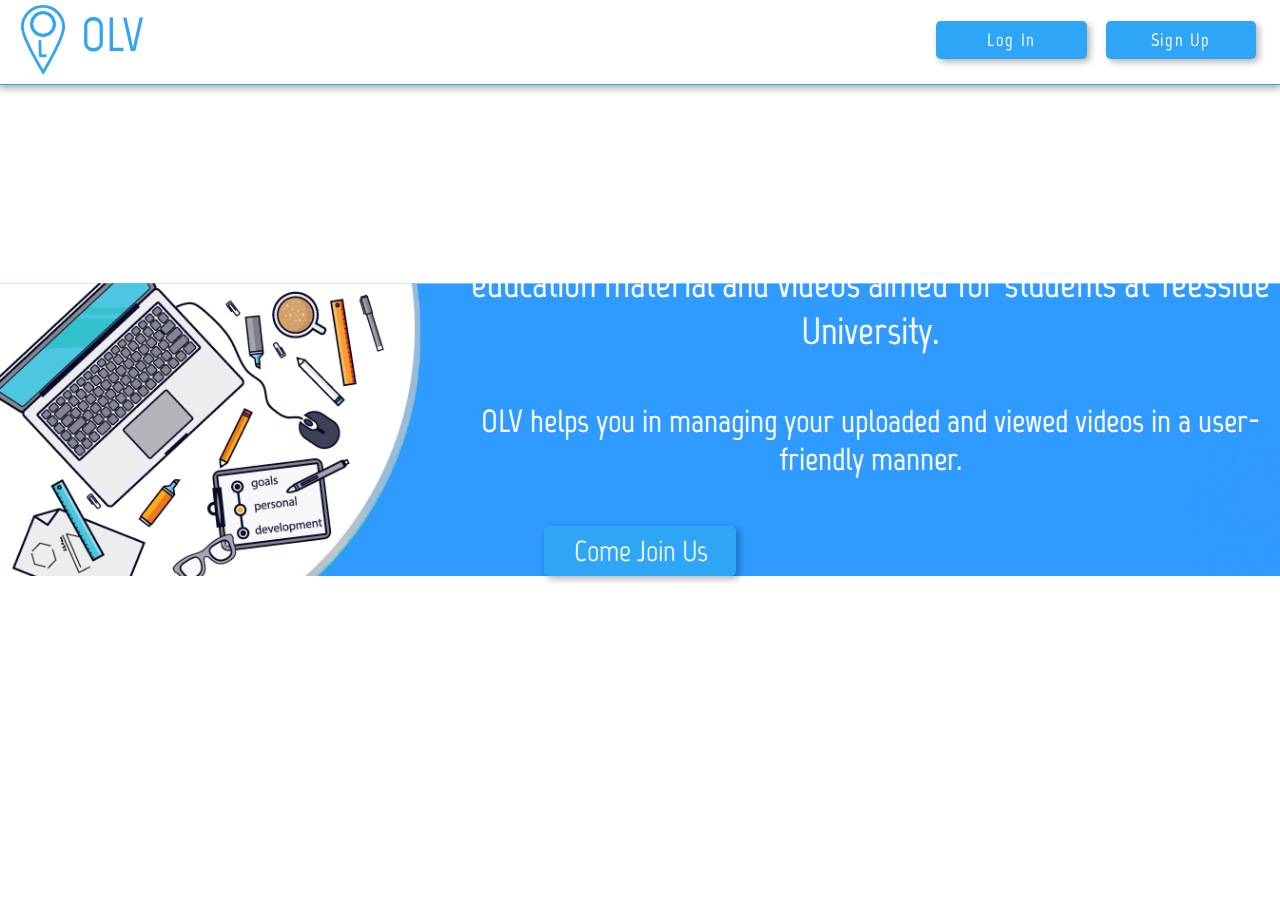
<file: index.html>
<!-- THSI IS THE PAGE WHICH OPENS WHEN THE USER FIRST OPENS THE WEBSITE AND HE / SHE IS CURRENTLY NOT LOGGED IN ... -->

<!DOCTYPE html>
<html>
<head>
	<title>OLV | Online Learning Video Repository</title>
	<link href="https://fonts.googleapis.com/css?family=Marvel" rel="stylesheet">
	<link rel="stylesheet" type="text/css" href="css/style.css">
</head>
<body>
	<!-- Contains the header ... -->
	<header>
		<div class="header">
			<div class="olv">
				<img class="logo" width="70" height="70" src="images/olv-logo-a.svg">
				<span class="name">OLV</span>
			</div>
			<div class="enter">
				<div class="login group">Log In</div>
				<div class="signup group">Sign Up</div>
				<img class="more-vert" src="images/more_vert.svg" />
				<ul class="log-options-list">
					<li class="list-items">Log In</li>
					<hr class="rule" />
					<li class="list-items">Sign Up</li>
				</ul>
			</div>
		</div>
	</header>

	<!-- Conatins the main content to be displayed ... -->
	<main class="main">
		<p class="intro" align="center">
			<!-- The paragraph introducing the web platform to the university students ... -->
			Online Learning Video Repository (OLV)
			is a crowd based web-application,
			a platform to provide free access to
			the quality education material and videos
			aimed for students at Teesside University.
		</p>
		<p align="center" class="desc">
			<!-- This paragraph provides a summary some of the features of the platform -->
			OLV helps you in managing your uploaded and viewed videos in a user-friendly manner.
		</p>
		<div class="join">
			Come Join Us
		</div>
	</main>

	<!-- Conatins the footer -->
	<footer>
		
	</footer>

	<script type="text/javascript" src="js/home.js"></script>

</body>
</html>
</file>
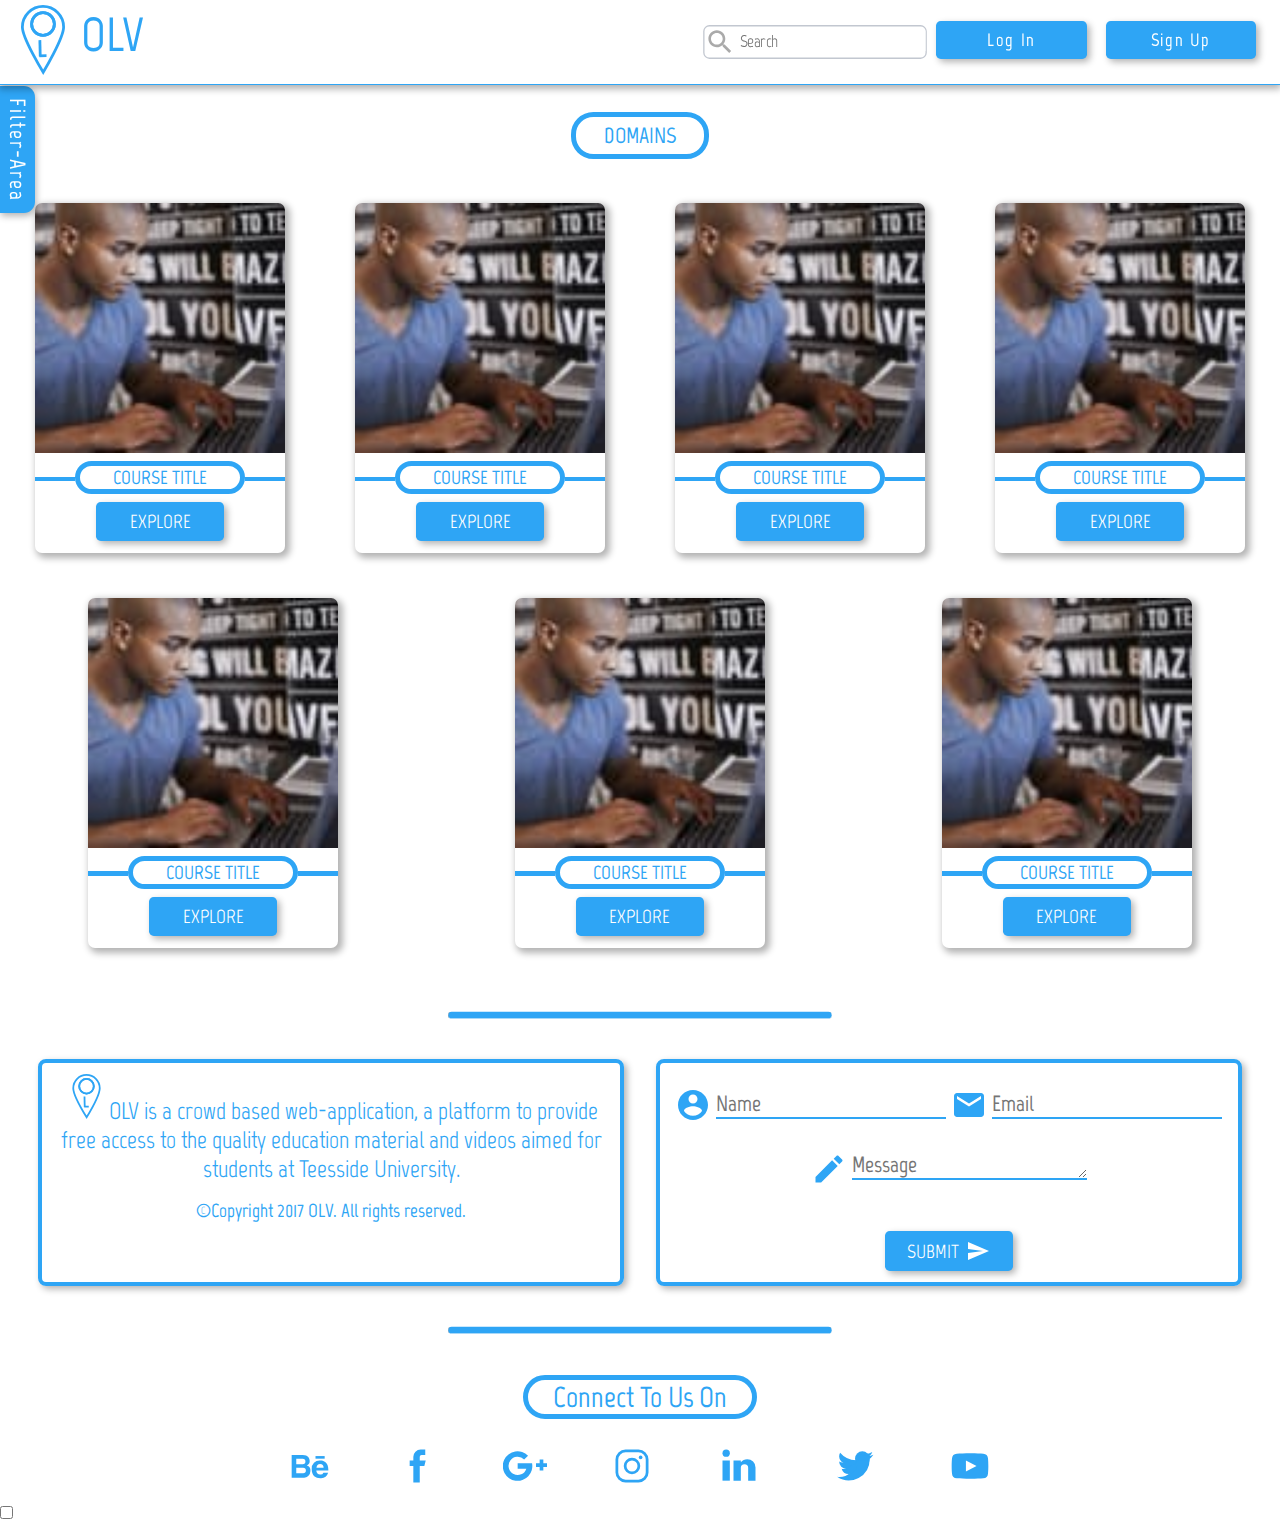
<file: home.html>
<!DOCTYPE html>
<html>
<head>
	<title>OLV | Online Learning Video Repository</title>
	<link href="https://fonts.googleapis.com/css?family=Marvel" rel="stylesheet">
	<link rel="stylesheet" type="text/css" href="css/style.css">
	<link rel="stylesheet" type="text/css" href="css/home.css">
	<link rel="stylesheet" type="text/css" href="css/video-repo.css">
</head>
<body>
	<!-- Contains the header ... -->
	<header>
		<div class="header">
			<div class="olv">
				<img class="logo" width="70" height="70" src="images/olv-logo-a.svg">
				<span class="name">OLV</span>
			</div>
			<div class="enter">
				<div class="search">
					<img class="search-svg" src="images/search.svg" />
					<input type="text" class="data-search" name="search" size="25vw" placeholder="Search" />
				</div>
				<div class="login group">Log In</div>
				<div class="signup group">Sign Up</div>
				<img class="more-vert" src="images/more_vert.svg" />
				<ul class="log-options-list">
					<li class="list-items">Log In</li>
					<hr class="rule" />
					<li class="list-items">Sign Up</li>
				</ul>
			</div>
		</div>
	</header>

	<main class="layout">
		<div class="filter-area">
			<div class="filter-items target">
				<div class="filter-data">
					<div class="filter-category">
						CHOOSE COURSES TO BE DISPLAYED
					</div>
					<div class="filter-choice">
						<input type="checkbox" id="" name="" value="" /><label class="topic" for="topic">Computer Science</label>
						<br class="separator" />
						<input type="checkbox" id="" name="" value="" /><label class="topic" for="topic">Data Science</label>
						<br class="separator" />
						<input type="checkbox" id="" name="" value="" /><label class="topic" for="topic">Math And Logic</label>
						<br class="separator" />
						<input type="checkbox" id="" name="" value="" /><label class="topic" for="topic">Language Learning</label>
						<br class="separator" />
						<input type="checkbox" id="" name="" value="" /><label class="topic" for="topic">Personal Development</label>
						<br class="separator" />
						<input type="checkbox" id="" name="" value="" /><label class="topic" for="topic">Life Science</label>
						<br class="separator" />
						<input type="checkbox" id="" name="" value="" /><label class="topic" for="topic">Arts And Humanities</label>
						<br class="separator" />
						<input type="checkbox" id="" name="" value="" /><label class="topic" for="topic">Business</label>
						<br class="separator" />
						<input type="checkbox" id="" name="" value="" /><label class="topic" for="topic">Social Sciences</label>
						<br class="separator" />
					</div>
				</div>
			</div>
			<p class="filter-label back">
				Filter-Area
			</p>
		</div>
		<div class="domain-resources">
			<div class="domains">DOMAINS</div>
			<div class="resources">
				<div class="card">
					<img class="course-thumb" src="images/course.jpg" width="250" height="250" />
					<div class="title-strip">	
						<div class="line"></div>
						<div class="title">COURSE TITLE</div>
						<div class="line"></div>
					</div>
					<div class="explore">EXPLORE</div>
				</div>
				<div class="card">
					<img class="course-thumb" src="images/course.jpg" width="250" height="250" />
					<div class="title-strip">	
						<div class="line"></div>
						<div class="title">COURSE TITLE</div>
						<div class="line"></div>
					</div>
					<div class="explore">EXPLORE</div>
				</div>
				<div class="card">
					<img class="course-thumb" src="images/course.jpg" width="250" height="250" />
					<div class="title-strip">	
						<div class="line"></div>
						<div class="title">COURSE TITLE</div>
						<div class="line"></div>
					</div>
					<div class="explore">EXPLORE</div>
				</div>
				<div class="card">
					<img class="course-thumb" src="images/course.jpg" width="250" height="250" />
					<div class="title-strip">	
						<div class="line"></div>
						<div class="title">COURSE TITLE</div>
						<div class="line"></div>
					</div>
					<div class="explore">EXPLORE</div>
				</div>
				<div class="card">
					<img class="course-thumb" src="images/course.jpg" width="250" height="250" />
					<div class="title-strip">	
						<div class="line"></div>
						<div class="title">COURSE TITLE</div>
						<div class="line"></div>
					</div>
					<div class="explore">EXPLORE</div>
				</div>
				<div class="card">
					<img class="course-thumb" src="images/course.jpg" width="250" height="250" />
					<div class="title-strip">	
						<div class="line"></div>
						<div class="title">COURSE TITLE</div>
						<div class="line"></div>
					</div>
					<div class="explore">EXPLORE</div>
				</div>
				<div class="card">
					<img class="course-thumb" src="images/course.jpg" width="250" height="250" />
					<div class="title-strip">	
						<div class="line"></div>
						<div class="title">COURSE TITLE</div>
						<div class="line"></div>
					</div>
					<div class="explore">EXPLORE</div>
				</div>
			</div>
		</div>
	</main>

	<hr class="spaces" />
	
	<footer class="bottom">
		<div class="footer">
			<div class="define upwards">
				<img src="images/olv-logo-a.svg" width="45" height="45" />OLV is a crowd based web-application,
				a platform to provide free access to
				the quality education material and
				videos aimed for students at
				Teesside&nbsp;University.

				<p class="copyright">&copy;Copyright 2017 OLV. All rights reserved.</p>
			</div>
			<div class="feedback upwards">
				<div class="inliner">
					<img class="acc" src="images/account.svg" />
					<input type="text" class="data-feed" size="24vw" name="name" placeholder="Name" />
				</div>
				<div class="inliner">
					<img class="mail" src="images/mail-large.svg" />
					<input type="email" class="data-feed" size="24vw" name="email" placeholder="Email" />
				</div>
				<br />
				<div>
					<img class="create" src="images/create.svg" />
					<textarea type="text" class="data-feed" name="msg" placeholder="Message" rows="1" cols="24vw"></textarea>
				</div>
				<br />
				<button type="submit" class="explore">
					SUBMIT
					<img class="send" src="images/send.svg" />
				</button>
			</div>
		</div>

		<hr class="spaces" />

		<div class="social">
			<p class="connect">Connect To Us On</p>
			<div class="social-media">
				<img class="media-links" src="images/behance.svg" alt="Behance" />
				<img class="media-links" src="images/facebook.svg" alt="Facebook" />
				<img class="media-links" src="images/google_plus.svg" alt="Google Plus" />
				<img class="media-links" src="images/instagram.svg" alt="Instagram" />
				<img class="media-links" src="images/linkedin.svg" alt="Linkedin" />
				<img class="media-links" src="images/twitter.svg" alt="Twitter" />
				<img class="media-links" src="images/youtube.svg" alt="Youtube" />
			</div>
		</div>
	</footer>

	<input type="checkbox" name="show" value="1" id="show-me" />

	<script src="https://ajax.googleapis.com/ajax/libs/jquery/3.1.0/jquery.min.js"></script>
	<script type="text/javascript" src="js/video-repo.js"></script>
	<script type="text/javascript" src="js/home.js"></script>

</body>
</html>
</file>
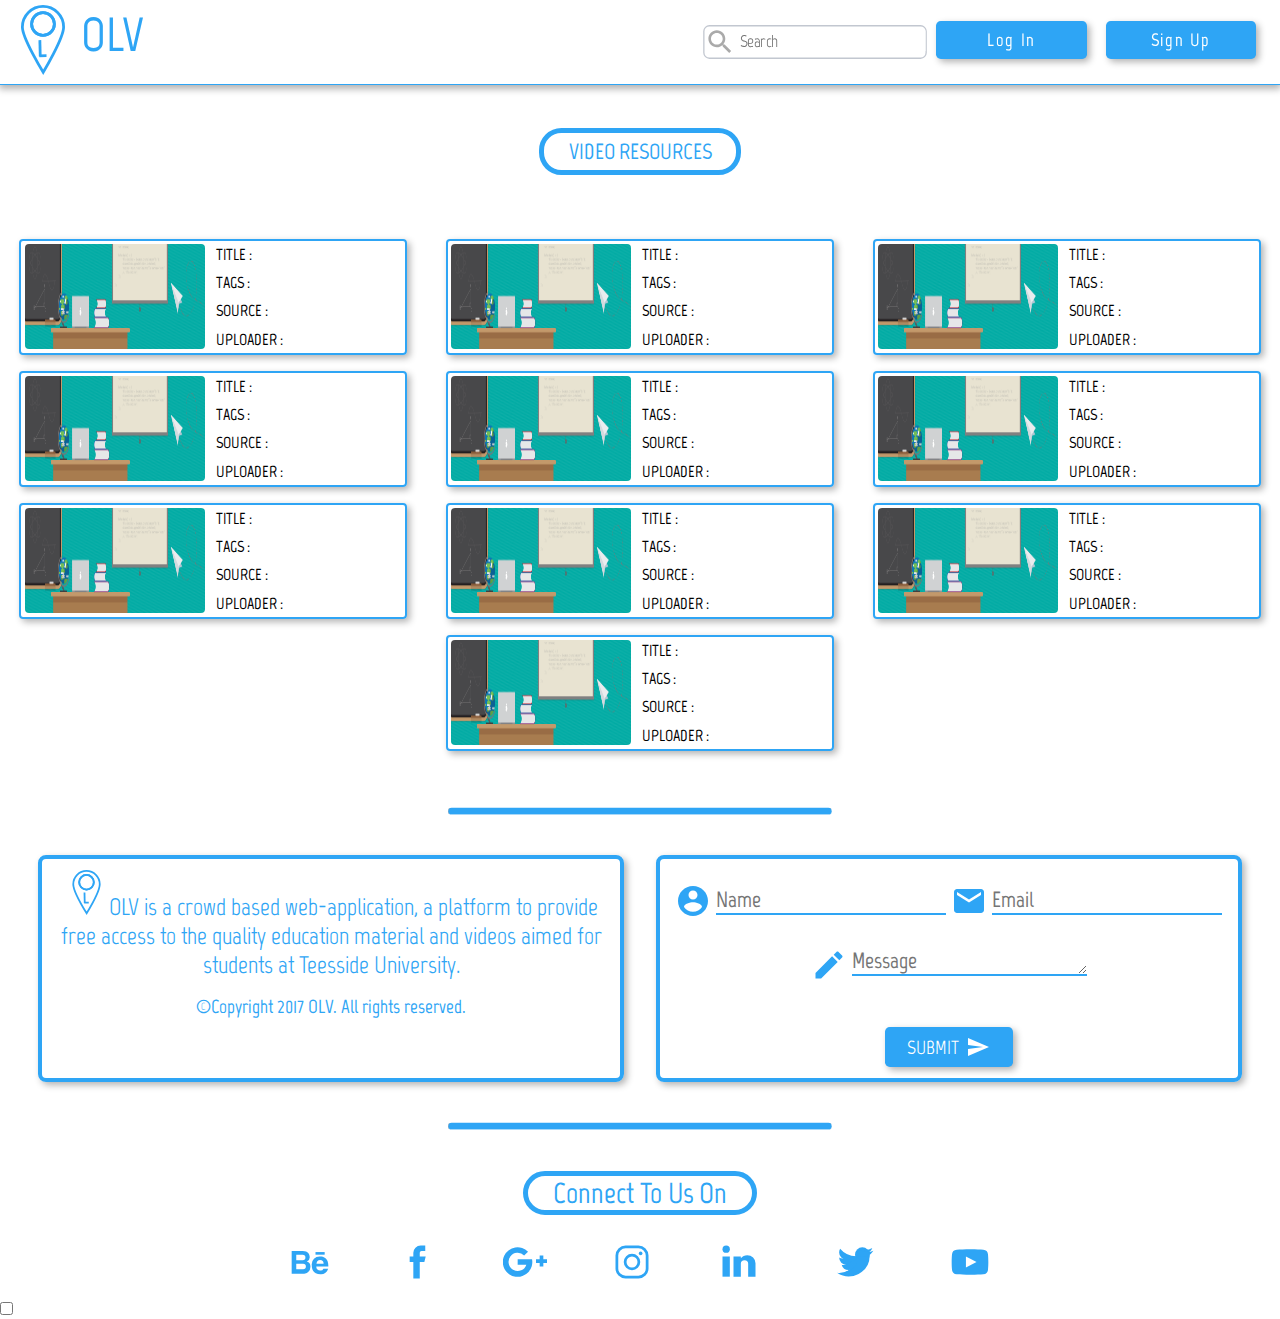
<file: video-repo.html>
<!DOCTYPE html>
<html>
<head>
	<title>OLV | Online Learning Video Repository</title>
	<link href="https://fonts.googleapis.com/css?family=Marvel" rel="stylesheet">
	<link rel="stylesheet" type="text/css" href="css/style.css">
	<link rel="stylesheet" type="text/css" href="css/home.css">
	<link rel="stylesheet" type="text/css" href="css/video-repo.css">
</head>
<body>
	<!-- Contains the header ... -->
	<header>
		<div class="header">
			<div class="olv">
				<img class="logo" width="70" height="70" src="images/olv-logo-a.svg">
				<span class="name">OLV</span>
			</div>
			<div class="enter">
				<div class="search">
					<img class="search-svg" src="images/search.svg" />
					<input type="text" class="data-search" name="search" size="25vw" placeholder="Search" />
				</div>
				<div class="login group">Log In</div>
				<div class="signup group">Sign Up</div>
				<img class="more-vert" src="images/more_vert.svg" />
				<ul class="log-options-list">
					<li class="list-items">Log In</li>
					<hr class="rule" />
					<li class="list-items">Sign Up</li>
				</ul>
			</div>
		</div>
	</header>

	<main class="video-layout">
		<div class="video-resources domains">VIDEO RESOURCES</div>
		<div class="video-cont">
			<div class="video-res">
				<img class="video-thumb" src="images/vid-bg.png" width="180" height="105" />
				<div class="video-info">
					<div class="video-title labels">TITLE : </div>
					<div class="video-tags labels">TAGS : </div>
					<div class="additionals">
						<div class="video-src labels">SOURCE : </div>
						<div class="uploader labels">UPLOADER : </div>
					</div>
				</div>
			</div>
			<div class="video-res">
				<img class="video-thumb" src="images/vid-bg.png" width="180" height="105" />
				<div class="video-info">
					<div class="video-title labels">TITLE : </div>
					<div class="video-tags labels">TAGS : </div>
					<div class="additionals">
						<div class="video-src labels">SOURCE : </div>
						<div class="uploader labels">UPLOADER : </div>
					</div>
				</div>
			</div>
			<div class="video-res">
				<img class="video-thumb" src="images/vid-bg.png" width="180" height="105" />
				<div class="video-info">
					<div class="video-title labels">TITLE : </div>
					<div class="video-tags labels">TAGS : </div>
					<div class="additionals">
						<div class="video-src labels">SOURCE : </div>
						<div class="uploader labels">UPLOADER : </div>
					</div>
				</div>
			</div>
			<div class="video-res">
				<img class="video-thumb" src="images/vid-bg.png" width="180" height="105" />
				<div class="video-info">
					<div class="video-title labels">TITLE : </div>
					<div class="video-tags labels">TAGS : </div>
					<div class="additionals">
						<div class="video-src labels">SOURCE : </div>
						<div class="uploader labels">UPLOADER : </div>
					</div>
				</div>
			</div>
			<div class="video-res">
				<img class="video-thumb" src="images/vid-bg.png" width="180" height="105" />
				<div class="video-info">
					<div class="video-title labels">TITLE : </div>
					<div class="video-tags labels">TAGS : </div>
					<div class="additionals">
						<div class="video-src labels">SOURCE : </div>
						<div class="uploader labels">UPLOADER : </div>
					</div>
				</div>
			</div>
			<div class="video-res">
				<img class="video-thumb" src="images/vid-bg.png" width="180" height="105" />
				<div class="video-info">
					<div class="video-title labels">TITLE : </div>
					<div class="video-tags labels">TAGS : </div>
					<div class="additionals">
						<div class="video-src labels">SOURCE : </div>
						<div class="uploader labels">UPLOADER : </div>
					</div>
				</div>
			</div>
			<div class="video-res">
				<img class="video-thumb" src="images/vid-bg.png" width="180" height="105" />
				<div class="video-info">
					<div class="video-title labels">TITLE : </div>
					<div class="video-tags labels">TAGS : </div>
					<div class="additionals">
						<div class="video-src labels">SOURCE : </div>
						<div class="uploader labels">UPLOADER : </div>
					</div>
				</div>
			</div>
			<div class="video-res">
				<img class="video-thumb" src="images/vid-bg.png" width="180" height="105" />
				<div class="video-info">
					<div class="video-title labels">TITLE : </div>
					<div class="video-tags labels">TAGS : </div>
					<div class="additionals">
						<div class="video-src labels">SOURCE : </div>
						<div class="uploader labels">UPLOADER : </div>
					</div>
				</div>
			</div>
			<div class="video-res">
				<img class="video-thumb" src="images/vid-bg.png" width="180" height="105" />
				<div class="video-info">
					<div class="video-title labels">TITLE : </div>
					<div class="video-tags labels">TAGS : </div>
					<div class="additionals">
						<div class="video-src labels">SOURCE : </div>
						<div class="uploader labels">UPLOADER : </div>
					</div>
				</div>
			</div>
			<div class="video-res">
				<img class="video-thumb" src="images/vid-bg.png" width="180" height="105" />
				<div class="video-info">
					<div class="video-title labels">TITLE : </div>
					<div class="video-tags labels">TAGS : </div>
					<div class="additionals">
						<div class="video-src labels">SOURCE : </div>
						<div class="uploader labels">UPLOADER : </div>
					</div>
				</div>
			</div>
		</div>
		
	</main>

	<hr class="spaces" />
	
	<footer class="bottom">
		<div class="footer">
			<div class="define upwards">
				<img src="images/olv-logo-a.svg" width="45" height="45" />OLV is a crowd based web-application,
				a platform to provide free access to
				the quality education material and
				videos aimed for students at
				Teesside&nbsp;University.

				<p class="copyright">&copy;Copyright 2017 OLV. All rights reserved.</p>
			</div>
			<div class="feedback upwards">
				<div class="inliner">
					<img class="acc" src="images/account.svg" />
					<input type="text" class="data-feed" size="24vw" name="name" placeholder="Name" />
				</div>
				<div class="inliner">
					<img class="mail" src="images/mail-large.svg" />
					<input type="email" class="data-feed" size="24vw" name="email" placeholder="Email" />
				</div>
				<br />
				<div>
					<img class="create" src="images/create.svg" />
					<textarea type="text" class="data-feed" name="msg" placeholder="Message" rows="1" cols="24vw"></textarea>
				</div>
				<br />
				<button type="submit" class="explore">
					SUBMIT
					<img class="send" src="images/send.svg" />
				</button>
			</div>
		</div>

		<hr class="spaces" />

		<div class="social">
			<p class="connect">Connect To Us On</p>
			<div class="social-media">
				<img class="media-links" src="images/behance.svg" alt="Behance" />
				<img class="media-links" src="images/facebook.svg" alt="Facebook" />
				<img class="media-links" src="images/google_plus.svg" alt="Google Plus" />
				<img class="media-links" src="images/instagram.svg" alt="Instagram" />
				<img class="media-links" src="images/linkedin.svg" alt="Linkedin" />
				<img class="media-links" src="images/twitter.svg" alt="Twitter" />
				<img class="media-links" src="images/youtube.svg" alt="Youtube" />
			</div>
		</div>
	</footer>

	<input type="checkbox" name="show" value="1" id="show-me" />

	<script src="https://ajax.googleapis.com/ajax/libs/jquery/3.1.0/jquery.min.js"></script>
	<script type="text/javascript" src="js/home.js"></script>
	<script type="text/javascript" src="js/video-repo.js"></script>

</body>
</html>
</file>
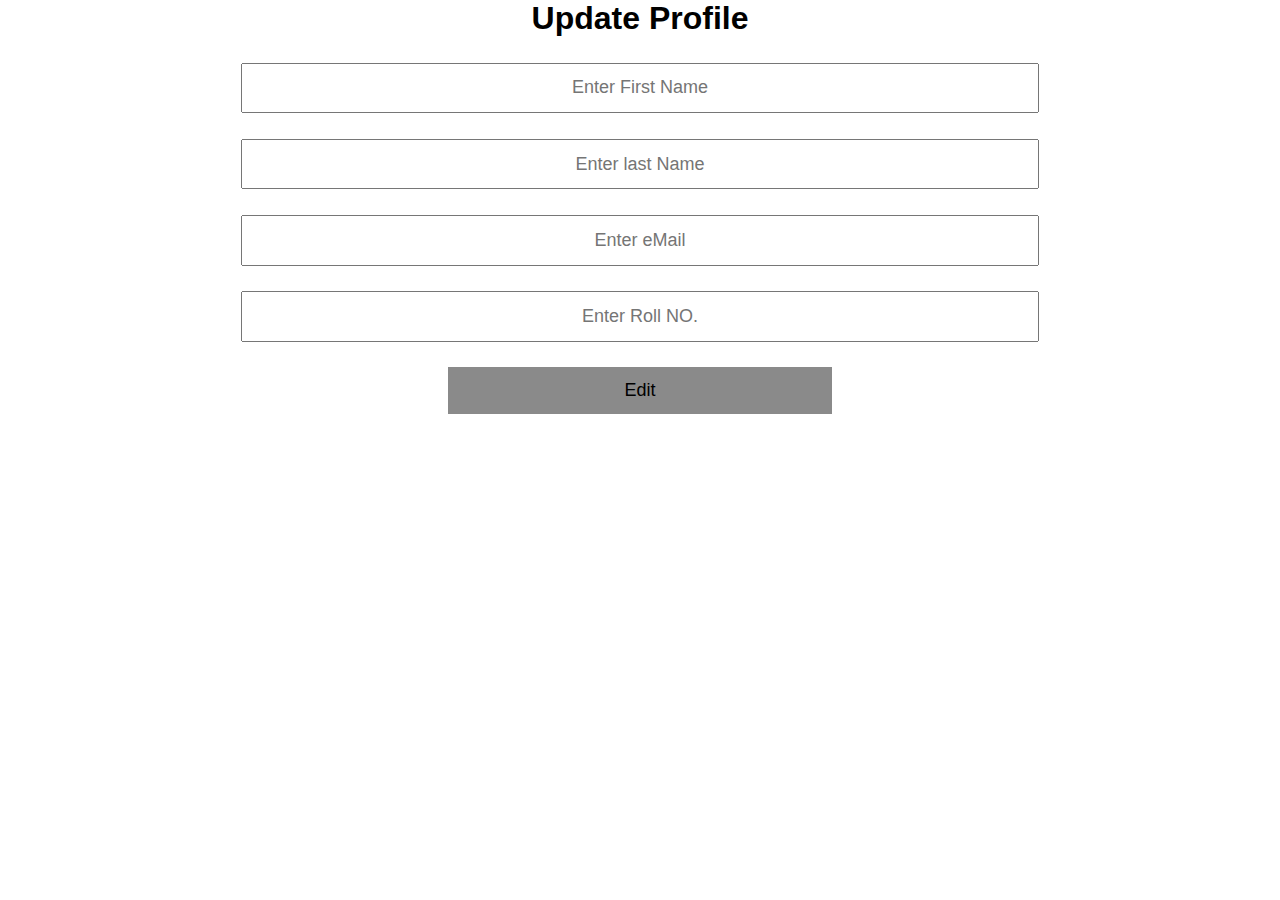
<file: dashb/update-profile.html>
<!doctype html>
<html>
<head>
<meta charset="utf-8">
<title>Upldate Profile</title>
<link rel="stylesheet"	type="text/css" href="style-video-upload.css">
<meta name="viewport" content="width=device-width, initial-scale=1">
</head>

<body>

<center>
	<h1>Update Profile</h1>
	
	<form method="post">
		<input type="text" name="fname" placeholder="Enter First Name" /><br>
		<input type="text" name="lname" placeholder="Enter last Name" /><br>
		<input type="email" name="email" placeholder="Enter eMail" /><br>
		<input type="text" name="rollno" placeholder="Enter Roll NO." /><br>
		<input name="upload" id="upload" type="submit" value="Edit"/>
	</form>
</center>

</body>
</html>
</file>
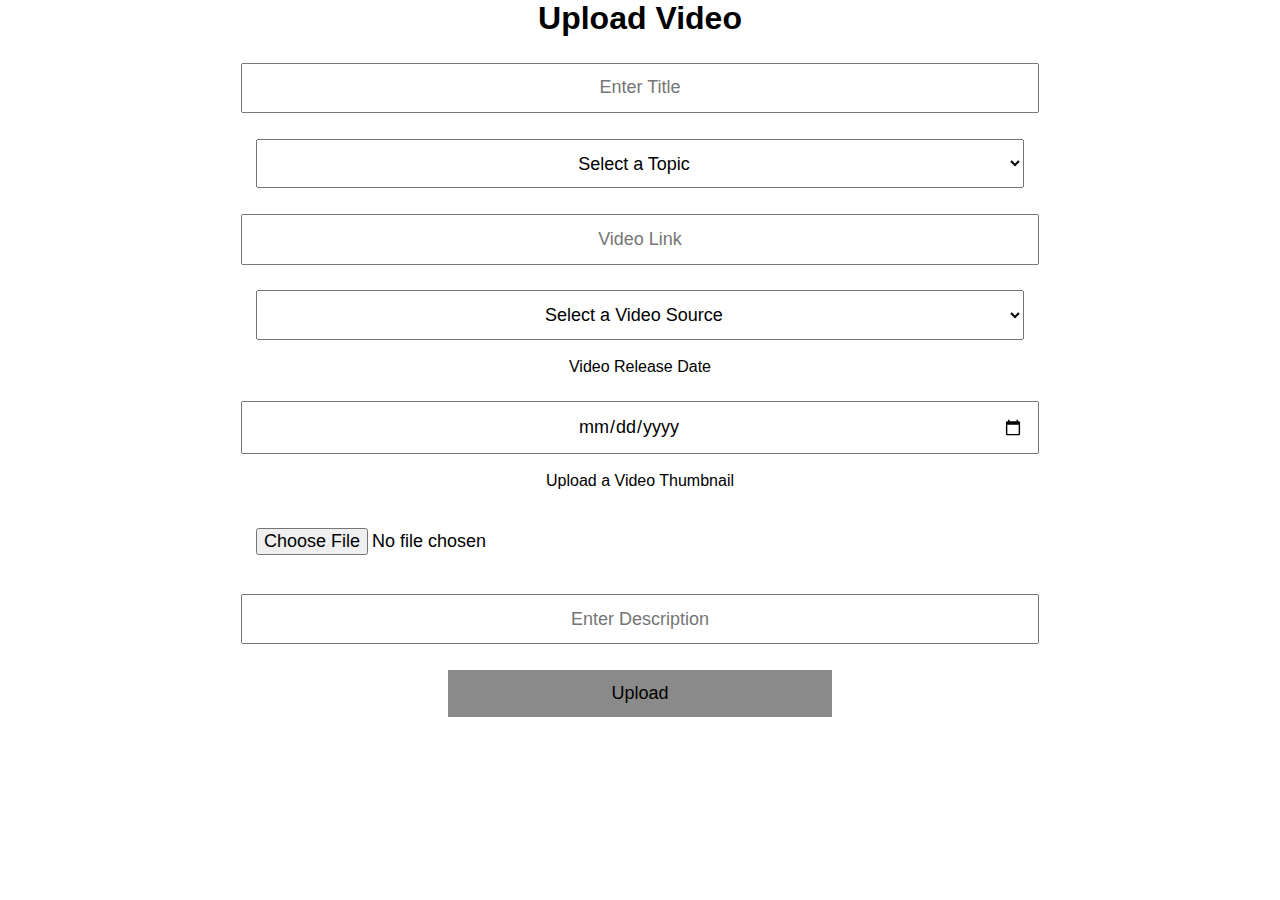
<file: dashb/upload-video.html>
<?php
	
	require('validate.php');
	require('connect.php');
	require('upload.php');

	if(isset($_POST['upload'])) {

		$db = connectToDB();

		$title = mysqli_real_escape_string($db, $_POST['title']);
		$topic = mysqli_real_escape_string($db, $_POST['select-topic']);
		$link = mysqli_real_escape_string($db, $_POST['link']);
		$source = mysqli_real_escape_string($db, $_POST['select-source']);
		$date = mysqli_real_escape_string($db, $_POST['video-date']);


		if(validate($title) && validate($topic) && validate($link) && validate($source) && validate($date)) {
			
		}
	}

?>

<!doctype html>
<html>
<head>
<meta charset="utf-8">
<title>Upload-video</title>
<link rel="stylesheet"	type="text/css" href="style-video-upload.css">
<meta name="viewport" content="width=device-width, initial-scale=1">
</head>

<body>

<center>
	<h1>Upload Video</h1>
	
	<form method="POST" enctype="multipart/form-data">
		<input type="text" name="title" placeholder="Enter Title" required/> <br>
		
		<select name="select-topic" required>
			<option value="0">Select a Topic</option>
			<option value="cs">Computer Science</option>
			<option value="ds">Data Science</option>
			<option value="mal">Math and Logic</option>
			<option value="lal">Language and Learning</option>
			<option value="pd">Personal Development</option>
			<option value="ls">Life Science</option>
			<option value="aah">Arts and Humanities</option>
			<option value="b">Business</option>
			<option value="ss">Social Science</option>
		</select>
		
		<input type="text" name="link" placeholder="Video Link" required/> <br>
		
		<select name="select-source" required>
			<option value="0">Select a Video Source</option>
			<option value="yt">Youtube</option>
			<option value="vim">Vimeo</option>
			<option value="fb">Facebook</option>
			<option value="dm">Daily Motion</option>
		</select>
		<br />
		<br />
		
		Video Release Date
		<br />
		
		<input type="date" name="video-date" placeholder="Video Release Date (dd-mm-yy)" required/><br><br>
		
		Upload a Video Thumbnail<Br>
		<input value="input" type="file" name="thumbnail"required/><br>
		
		<input type="textarea" name="description" id="description"  placeholder="Enter Description" required/> <br>
		
		<input name="upload" id="upload" type="submit" value="Upload"/>
		
	</form>
</center>

</body>
</html>
</file>
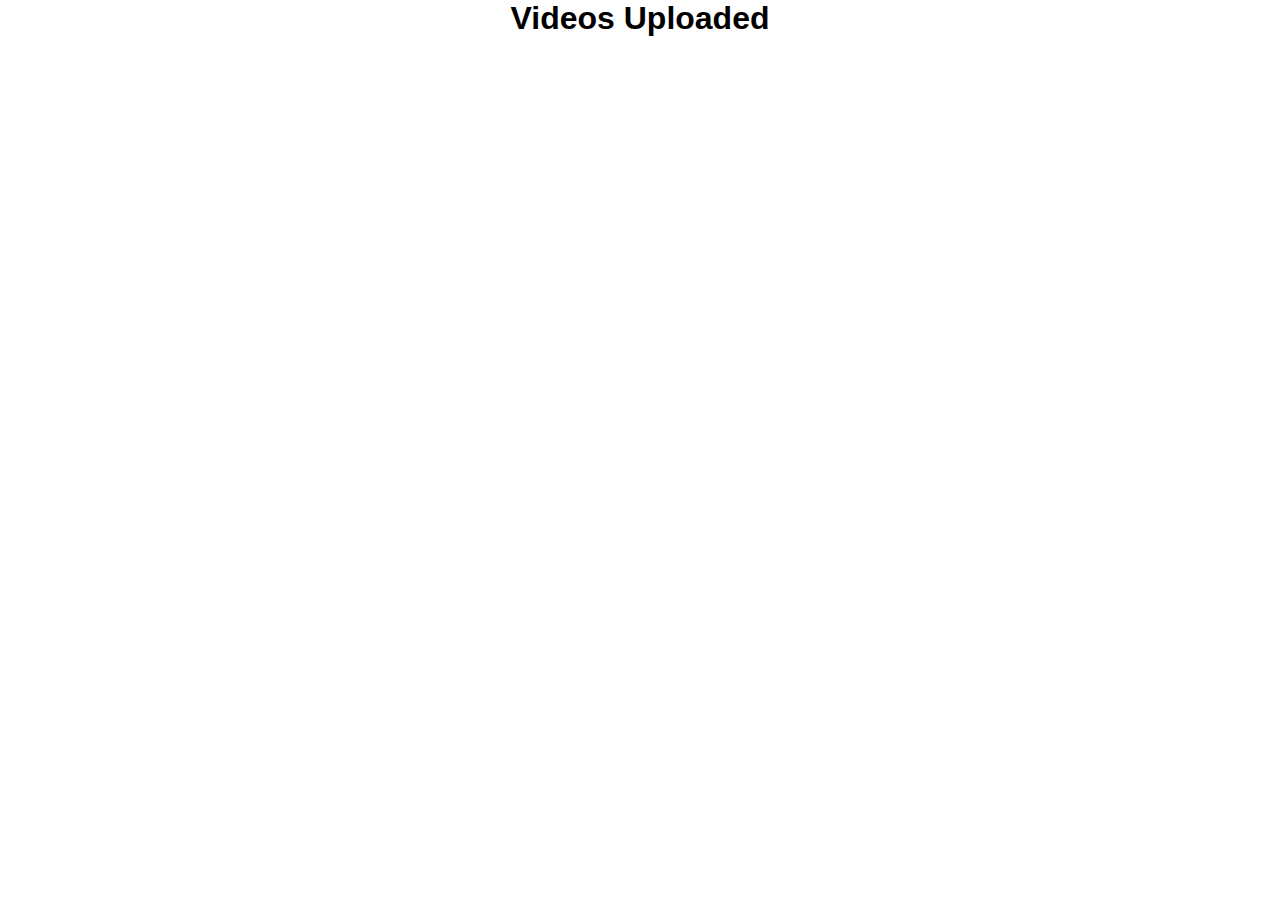
<file: dashb/video-list.html>
<!doctype html>
<html>
<head>
<meta charset="utf-8">
<title>Upload-video</title>
<link rel="stylesheet"	type="text/css" href="style-video-upload.css">
<meta name="viewport" content="width=device-width, initial-scale=1">
</head>

<body>

<center>
	<h1>Videos Uploaded</h1>
	
	
</center>

</body>
</html>
</file>
<file: css/style.css>
* {
	padding: 0;
	margin: 0;
	font-family: 'Marvel', sans-serif;
	transition: all 0.3s ease-in-out;
}

.header {
	z-index: 1;
	padding: 0.3rem 0.5rem;
	box-shadow: 0px 3px 7px 1px rgba(0, 0, 0, 0.3);
	position: fixed;
	top: 0px;
	left: 0px;
	right: 0px;
	background-color: #fff;
	display: flex;
	justify-content: space-between;
	border-bottom: thin solid #2EA5F5;
}

.name {
	position: relative;
	font-weight: bold;
	font-size: 3rem;
	top: -1rem;
	vertical-align: text-bottom;
	color: #2EA5F5;
}

@media screen and (max-width: 700px) {

	.name {
		font-size: 2.5rem;
		margin-left: -0.1rem;
		vertical-align: text-bottom;
	}

	.logo {
		transform: scale(0.9);
		width: 4rem;
		height: 4rem;
		margin-bottom: -0.1rem;
	}
}

@media screen and (max-width: 600px) {

	.name {
		font-size: 2rem;
		margin-left: -0.4rem;
		top: -0.6rem;
	}

	.logo {
		transform: scale(0.7);
		width: 3.9rem;
		height: 3.9rem;
		margin-bottom: -0.5rem;
	}
}

@media screen and (max-width: 500px) {

	.name {
		font-size: 1.8rem;
		margin-left: -0.7rem;
		top: -0.1rem;
	}

	.logo {
		transform: scale(0.66);
		width: 3.8rem;
		height: 3.8rem;
		margin-top: -0.7rem;
		margin-left: -0.7rem;
		margin-bottom: -1rem;
	}
}

.group {
	margin-right: 1rem;
	letter-spacing: 0.1rem;
	display: inline-block;
	font-size: large;
	margin-top: 1rem;
	font-weight: bold;
	width: 8rem;
	text-align: center;
	padding: 0.5rem 0.7rem;
	background-color: #2EA5F5;
	color: #fff;
	box-shadow: 3px 3px 7px rgba(0, 0, 0, 0.3);
	cursor: pointer;
	border-radius: 0.3rem;
}

.group:hover {
	box-shadow: 3px 3px 7px 3px rgba(0, 0, 0, 0.3);
}

.more-vert {
	display: none;
}

.list-items {
	display: none;
}

.log-options-list {
	display: none;
}

@media screen and (max-width: 700px) {
	
	.more-vert {
		margin-top: 1rem;
		cursor: pointer;
		display: inline-block;
	}

	.enter .login, .enter .signup {
		display: none;
	}

	.log-options-list {
		position: fixed;
		right: 1.4rem;
		top: 1.6rem;
		border: solid thin #cdcdcd;
		padding: 0.3rem 1rem;
		background-color: #ece7e7;
		z-index: 100;
	}

	.log-options-list hr {
		color: #fff;
		margin: 0.3rem auto;
	}

	.list-items {
		list-style-type: none;
		text-align: center;
		padding: 0.3rem 1rem;
		/*border: solid thin;*/
		display: block;
		line-height: 1.2;
		cursor: pointer;
	}

	.list-items:hover {
		background-color: #2EA5F5;
	}
}

@media screen and (max-width: 600px) {

	.more-vert {
		margin-top: 0.4rem;
	}
}

.intro, .desc {
	margin: auto auto 3rem 36%;
}

.intro {
	font-size: 2.4rem;
	font-weight: bolder;
	margin-top: 9rem;
	padding-top: 1.4rem;
	color: #fff;
	text-align: center;
}

.desc {
	font-size: 2rem;
	font-weight: bold;
	color: #fff;
}

/*.join {
	padding-top: 0.3rem;
	padding-bottom: 0.3rem;
	font-weight: bold;
	width: 12rem;
	text-align: center;
	margin: auto;
	color: #2EA5F5;
	border: solid thin #2EA5F5;
	border-radius: 1rem;
	cursor: pointer;
}

.join:hover {
	background-color: #2EA5F5;
	color: #fff;
}*/

.main {
	background-image: url('../images/cover-e.svg');
	background-position: center;
	background-repeat: no-repeat;
	background-attachment: fixed;
	background-size: 100%;
}

.join {
	font-size: 1.8rem;
	margin: auto;
	width: 12rem;
	text-align: center;
	padding-top: 0.5rem;
	padding-bottom: 0.5rem;
	background-color: #2EA5F5;
	color: #fff;
	box-shadow: 3px 3px 7px rgba(0, 0, 0, 0.3);
	cursor: pointer;
	border-radius: 0.3rem;
}

.join:hover {
	box-shadow: 3px 3px 7px 3px rgba(0, 0, 0, 0.3);
}
</file>
<file: css/home.css>
.layout {
	display: flex;
}

.filter-area {
	background-color: #fff;
	/*width: 20rem;*/
	margin-top: 5.4rem;
	margin-bottom: 1rem;
	display: flex;
	position: fixed;
}

.filter-area .filter-label {
	left: 19.4rem;
	/*left: 0rem;*/
	position: fixed;
	writing-mode: tb-rl;
	font-size: 1.4rem;
	background-color: #2EA5F5;
	color: #fff;
	padding: 0.7rem 0.24rem;
	border-top-right-radius: 0.7rem;
	border-bottom-right-radius: 0.7rem;
	font-weight: bold;
	letter-spacing: 0.12rem;
	cursor: pointer;
	top: 5.4rem;
	box-shadow: 1px 3px 7px rgba(0, 0, 0, 0.3);
}

.filter-area .filter-label:hover {
	box-shadow: 1px 3px 7px 3px rgba(0, 0, 0, 0.3);
}

.filter-category {
	margin: 0.3rem 0.9rem;
	font-size: 1.6rem;
	font-weight: bolder;
	text-align: center;
	color:  #2EA5F5;
}

.filter-items {
	width: 19rem;
	border: solid 0.2rem #2EA5F5;
	height: auto;
	display: none;
}

.filter-choice {
	font-size: 1.4rem;
	width: 70%;
	margin: auto;
}

.separator {
	line-height: 1.8;
}

.filter-choice > .topic {
	padding-left: 1rem;
}

.domains {
	margin: auto;
	margin-top: 7rem;
	margin-bottom: 1.4rem;
	font-size: 1.4rem;
	color: #2EA5F5;
	font-weight: 700;
	border: solid thick #2EA5F5;
	width: 8rem;
	padding-top: 0.3rem;
	padding-bottom: 0.3rem;
	text-align: center;
	border-radius: 1.4rem;
	cursor: default;
}

@media screen and (max-width: 700px) {
	
	.filter-area {
		position: fixed;
	}
}

@media screen and (max-width: 700px) {

	.filter-area {
		width: 16rem;
		margin-top: 4.9rem;
	}

	.filter-area .filter-label {
		left: 16rem;
		/*left: 0rem;*/
		top: 4.9rem;
	}

	.filter-category {
		margin: 0.2rem 1rem;
	}

	.separator {
		line-height: 1.6;
	}
}

@media screen and (max-width: 600px) {

	.filter-area {
		width: 16rem;
		margin-top: 4.4rem;
	}

	.filter-area .filter-label {
		left: 16rem;
		/*left: 0rem;*/
		top: 4.4rem;
	}

	.filter-category {
		margin: 0.2rem 1rem;
	}

	.separator {
		line-height: 1.4;
	}

	.domains {
		margin-top: 5rem;
	}
}

@media screen and (max-width: 500px) {

	.filter-area {
		width: 16rem;
		margin-top: 3rem;
	}

	.filter-area .filter-label {
		left: 16rem;
		/*left: 0rem;*/
		top: 3rem;
	}

	.filter-category {
		margin: 0.2rem 1rem;
	}

	.separator {
		line-height: 1.4;
	}
}

.filter-area .back {
	left: 0rem;
}

.resources {
	display: flex;
	flex-wrap: wrap;
	justify-content: space-around;
}

.card {
	cursor: pointer;
	margin: 1.4rem;
	width: 250px;
	height: 350px;
	box-shadow: 3px 3px 7px 2px rgba(0, 0, 0, 0.3);
	border-radius: 7px;
}

.course-thumb {
	border-top-right-radius: 7px;
	border-top-left-radius: 7px;
}

.title, .explore {
	font-size: 1.2rem;
}

.line {
	height: 0.3rem;
	background-color: #2EA5F5;
	width: 2.5rem;
	margin-top: 1.2rem;
}

.title-strip {
	display: flex;
}

.title {
	width: 10rem;
	border-radius: 3rem;
	text-align: center;
	color: #2EA5F5;
	font-weight: bold;
	margin: 0.25rem auto 0.5rem;
	border: solid thick #2EA5F5;
}

.explore {
	margin: auto;
	width: 8rem;
	text-align: center;
	padding-top: 0.5rem;
	padding-bottom: 0.5rem;
	background-color: #2EA5F5;
	color: #fff;
	box-shadow: 3px 3px 7px rgba(0, 0, 0, 0.3);
	cursor: pointer;
	border-radius: 0.3rem;
}

.explore:hover {
	box-shadow: 3px 3px 7px 3px rgba(0, 0, 0, 0.3);
}

.define, .feedback {
	border: 0.3rem solid #2EA5F5;
	border-radius: 0.5rem;
	font-size: 1.5rem;
	width: 45%;
	padding: 0.7rem;
	text-align: center;
}

.define {
	color: #2EA5F5;
}

.footer {
	display: flex;
	flex-wrap: wrap;
	justify-content: space-around;
	margin: auto 1.4rem;
}

.spaces {
	z-index: -10;
	margin-top: 2rem;
	margin-bottom: 2rem;
	transform: scale(0.3);
	height: 1.4rem;
	border-radius: 3rem;
	background-color: #2EA5F5;
}

@media screen and (max-width: 900px) {

	.upwards {
		display: block;
		width: 80vw;
		margin: 0.7rem;
	}

	.upwards:nth-child(1) {
		margin-top: 1.6rem;
	}
}

.copyright {
	font-weight: bold;
	padding-top: 1rem;
	font-size: 1.2rem;
}

.feedback .data-feed {
	/*margin: 0.3rem;*/
	color: #2EA5F5;
	font-weight: bold;
	font-size: 1.4rem;
	border: none;
	border-bottom: 0.14rem solid #2EA5F5;
	margin: 1rem auto;
}

/*.feedback input[type='submit'] {
	color: #fff;
	background-color: #2EA5F5;
	border: none;
	font-weight: bolder;
	margin-top: 0.7rem;
	padding-top: 0.2rem;
	border: solid thin #2EA5F5;
}*/

.upwards {
	box-shadow: 3px 3px 7px rgba(0, 0, 0, 0.3);
}

.upwards:hover {
	box-shadow: 3px 3px 7px 3px rgba(0, 0, 0, 0.3);
}

.feedback > button {
	border: none;
}

.explore > .send {
	padding-left: 0.2rem;
	vertical-align: bottom;
}

.acc, .mail {
	vertical-align: middle;
}

.create {
	vertical-align: top;
	margin-top: 1rem;
}

.connect {
	width: 14rem;
	border-radius: 3rem;
	border: solid thick #2EA5F5;
	margin: 2rem auto 1.6rem;
	font-size: 1.8rem;
	font-weight: bolder;
	color: #2EA5F5;
	text-align: center;
}

.media-links {
	cursor: pointer;
}

.social-media {
	margin: 1.2vw auto;
	width: 60vw;
	display: flex;
	justify-content: space-around;
}

@media screen and (max-width: 600px) {

	.connect {
		font-size: 1.6rem;
		width: 12.7rem;
	}

	.social-media {
		transform: scale(0.8);
		width: 80vw;
		z-index: -10;
	}
}

@media screen and (max-width: 500px) {

	.connect {
		font-size: 1.4rem;
		width: 11rem;
		margin: 2.5rem;
	}

	.social-media {
		z-index: -10;
		transform: scale(0.7);
		width: 90vw;
	}
}

.inliner {
	display: inline-block;
}

.media-links:hover {
	transform: scale(1.4);
}
</file>
<file: css/video-repo.css>
.search {
	display: inline-block;
	border: solid thin #C2C7D0;
	border-radius: 0.3rem;
	transform: scale(1.3);
	margin-right: 2rem;
}

@media screen and (max-width: 825px) {
	.search {
		transform: scale(1.1);
		margin-right: 1.4rem;
	}

	.group {
		transform: scale(0.95);
		margin-left: -1rem;
	}
}

@media screen and (max-width: 800px) {
	.search {
		transform: scale(1);
		margin-right: 1rem;
	}

	.group {
		transform: scale(0.9);
	}
}

.search-svg {
	vertical-align: middle;
}

.enter .data-search {
	border: none;
}

.video-resources {
	width: 12rem;
	margin-top: 8rem;
}

.video-cont {
	display: flex;
	margin-top: 4rem;
	flex-wrap: wrap;
	justify-content: space-around;
}

.labels {
	font-weight: bolder;
}

.video-res {
	display: flex;
	width: 24rem;
	height: 7rem;
	border: solid 0.16rem #2EA5F5;
	border-radius: 0.25rem;
	box-shadow: 3px 3px 7px rgba(0, 0, 0, 0.3);
	cursor: pointer;
	margin-bottom: 1rem;
}

.video-info {
	line-height: 1.77;
}

.video-thumb {
	margin: 0.2rem;
	border-radius: 0.25rem;
	margin-right: 0.7rem;
}

.highlight {
	border-color: #2EA5F5;
	box-shadow: 0 0 5px rgba(70,145,246,0.5),inset 0 1px 2px rgba(151,159,175,0.2),inset 0 1px 15px rgba(151,159,175,0.05);
}
</file>
<file: dashb/style-video-upload.css>
*{
	margin: 0;
	padding: 0;
	font-family: sans-serif;
}

input, select{
	width: 60%;
	font-size: large;
	margin-top: 2%;
	padding: 1%;
	text-align: center;
}

#upload{
	width: 30%;
	border-style: none;
	background: #8a8a8a;
}

#upload:hover{
	background: #B7B7B7;
	cursor: pointer;
}
</file>
